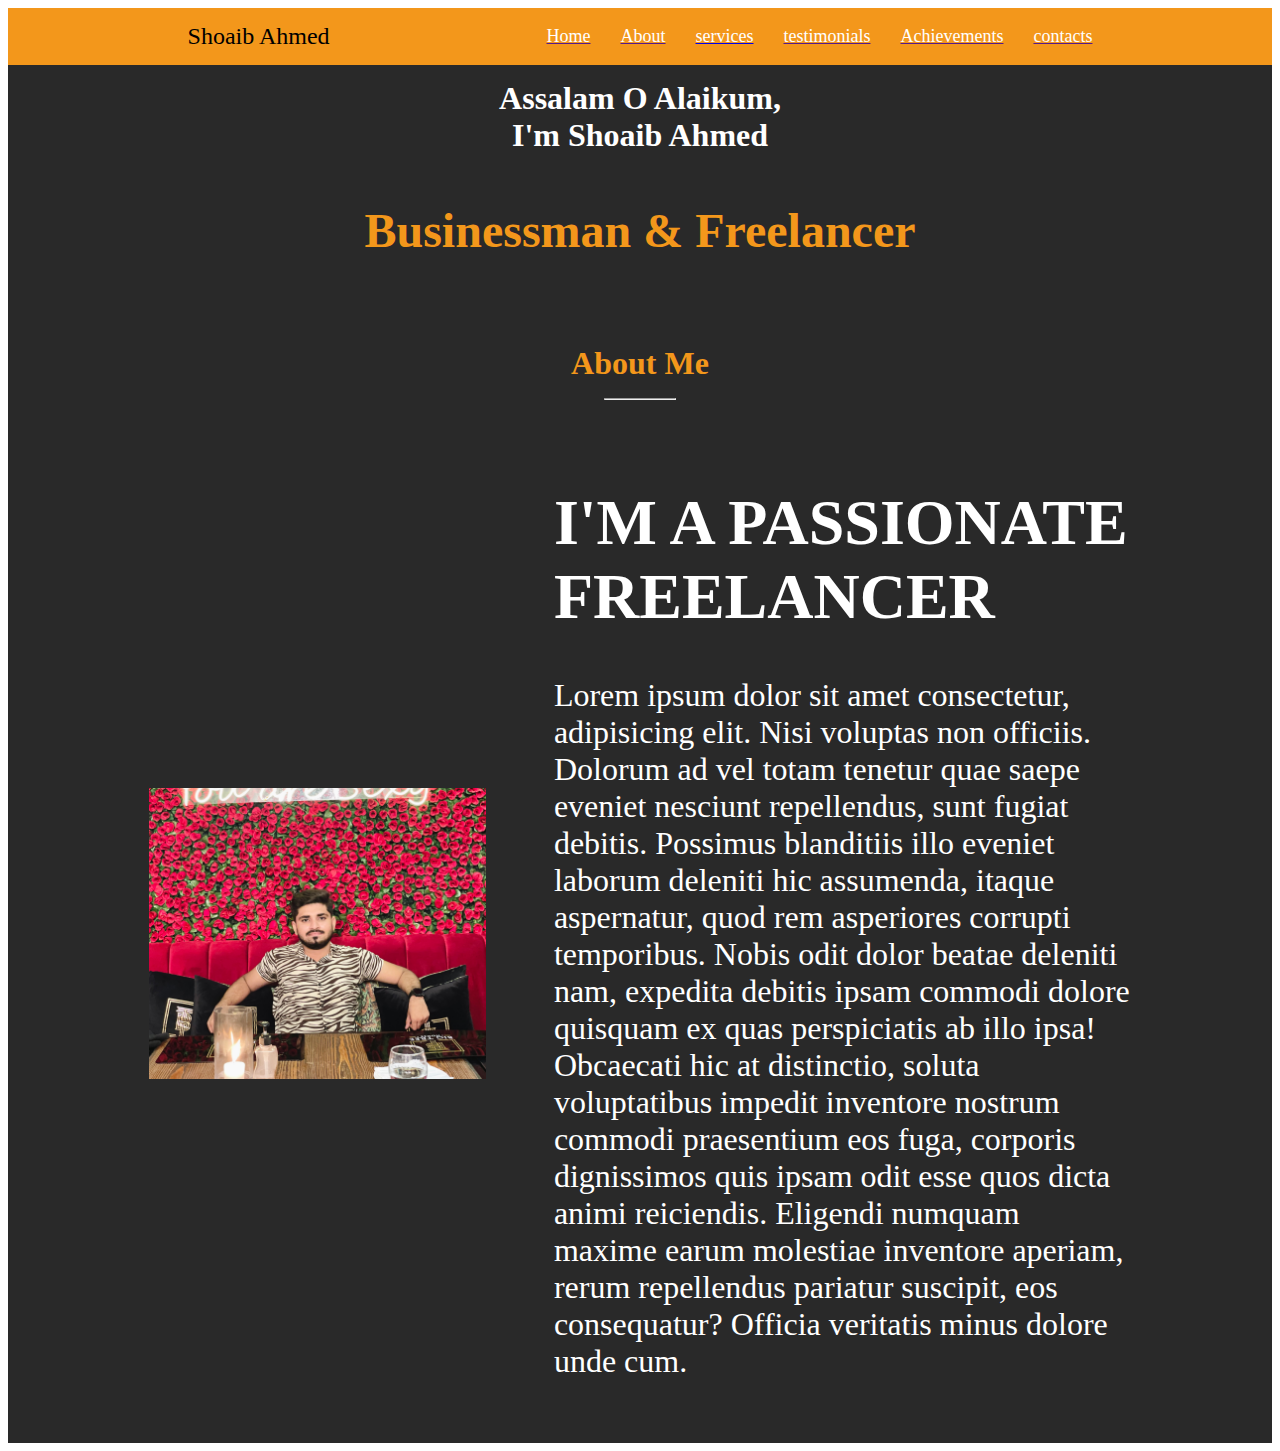
<file: project/index.html>
<html>
    <head>
        <html project></html>
    </head>
    <body>
<table id="header"  width="100%" cellpadding="0"
cellspacing="0" bgcolor="#f3971b">

<tr>
    <td>
        <table   cellpadding="15" cellspacing ="0" align="center">
            <tr>
                
                <td>
                     <font face="aerial" color="#000000"  size="5"> Shoaib Ahmed </font> 
                </td>
                <td width="20%" >  &nbsp;
                </td>
                <td>
                    <a href=""> 
                        <font face="aerial" color="#ffffff"  size="4"> Home </font>
                    </a>
                </td>
                <td>
                    <a href=""> 
                        <font face="aerial" color="#ffffff"  size="4"> About </font>
                    </a>
                    <td>
                        <a href="SERVICES.HTML"> 
                            <font face="aerial" color="#ffffff"  size="4"> services </font>
                        </a>
                    </td>
                    <td>
                        <a href=""> 
                            <font face="aerial" color="#ffffff"  size="4"> testimonials </font>
                        </a>
                        <td>
                            <a href=""> 
                                <font face="aerial" color="#ffffff"  size="4"> Achievements </font>
                            </a>
                        </td>
                        <td>
                            <a href=""> 
                                <font face="aerial" color="#ffffff"  size="4"> contacts </font>
                            </a>
                        </td>
                        
                    </td>
                    
                    
                </td>
                
            </tr>

        </table>
    </td>
</tr>






</table>




                                    <!--intro page-->



                        <table id="header" bordor="1" width="100%" cellpadding="0"
cellspacing="0" bgcolor="#292929">

<tr>
    <td>
        <table  width="80%" cellpadding="15" cellspacing ="0" align="center">
            <tr>
                
                <td  align="CENTER"" valign="middle">
                     <h3>
                    <font face="aerial" color="#ffffff"  size="6">
                    Assalam O Alaikum,  
                       <br/>
                    I'm Shoaib Ahmed 
                    </font>
                    </h3> 
                </td>
                </tr>
                <tr>
                <td align="center"  valign="middle">
                    <h3>
                   <font face="aerial" color="#f3971b"  size="8">
                   Businessman & Freelancer
                   </font>
                   </h3> 
               </td>

            </tr>

        </table>




    </td>
</tr>
</table>


                                    <!--about  page-->



                                    <table border="0" id="header" bordor="1" width="100%" cellpadding="0"
                                    cellspacing="0" bgcolor="#292929">
                                    
                                    <tr>
                                        <td>
                                            <table border="0" width="80%" cellpadding="15" cellspacing ="0" align="center">
                                                <tr>
                                                    
                                                    <td height="180"  align="CENTER"" valign="middle"
                                                    colspan="2">
                                                         <h3>
                                                        <font face="aerial" color="#f3971b"  size="6">

                                                        
                                                            About Me
                                                            <hr/ width="70"> 
                                                        </font>
                                                        </h3> 
                                                    </td>
                                                    </tr>
                                                <!--ABOUT END -->
                                                    
                                                    <tr>
                                                    <td   valign="middle" width="40%">
                                                       <img src="123.jpeg" alt="Shoaib Ahmed"   width="90%">
                                                   </td>
                                                   <td> 
                                                    
                                                    <font face="aerial" color="#ffffff"  size="6">
                                                        <h1> I'M A PASSIONATE FREELANCER</h1>
                                                        Lorem ipsum dolor sit amet consectetur, adipisicing elit. Nisi voluptas non officiis. Dolorum ad vel totam tenetur quae saepe eveniet nesciunt repellendus, sunt fugiat debitis. Possimus blanditiis illo eveniet laborum deleniti hic assumenda, itaque aspernatur, quod rem asperiores corrupti temporibus. Nobis odit dolor beatae deleniti nam, expedita debitis ipsam commodi dolore quisquam ex quas perspiciatis ab illo ipsa! Obcaecati hic at distinctio, soluta voluptatibus impedit inventore nostrum commodi praesentium eos fuga, corporis dignissimos quis ipsam odit esse quos dicta animi reiciendis. Eligendi numquam maxime earum molestiae inventore aperiam, rerum repellendus pariatur suscipit, eos consequatur? Officia veritatis minus dolore unde cum.
                                                   </font>


                                                   </td>
                                    <tr>
                                        <td>
                                            &nbsp;
                                        </td>
                                    </tr>
                                         </tr>
                                    
                                            </table>


    </body>
</html>
</file>
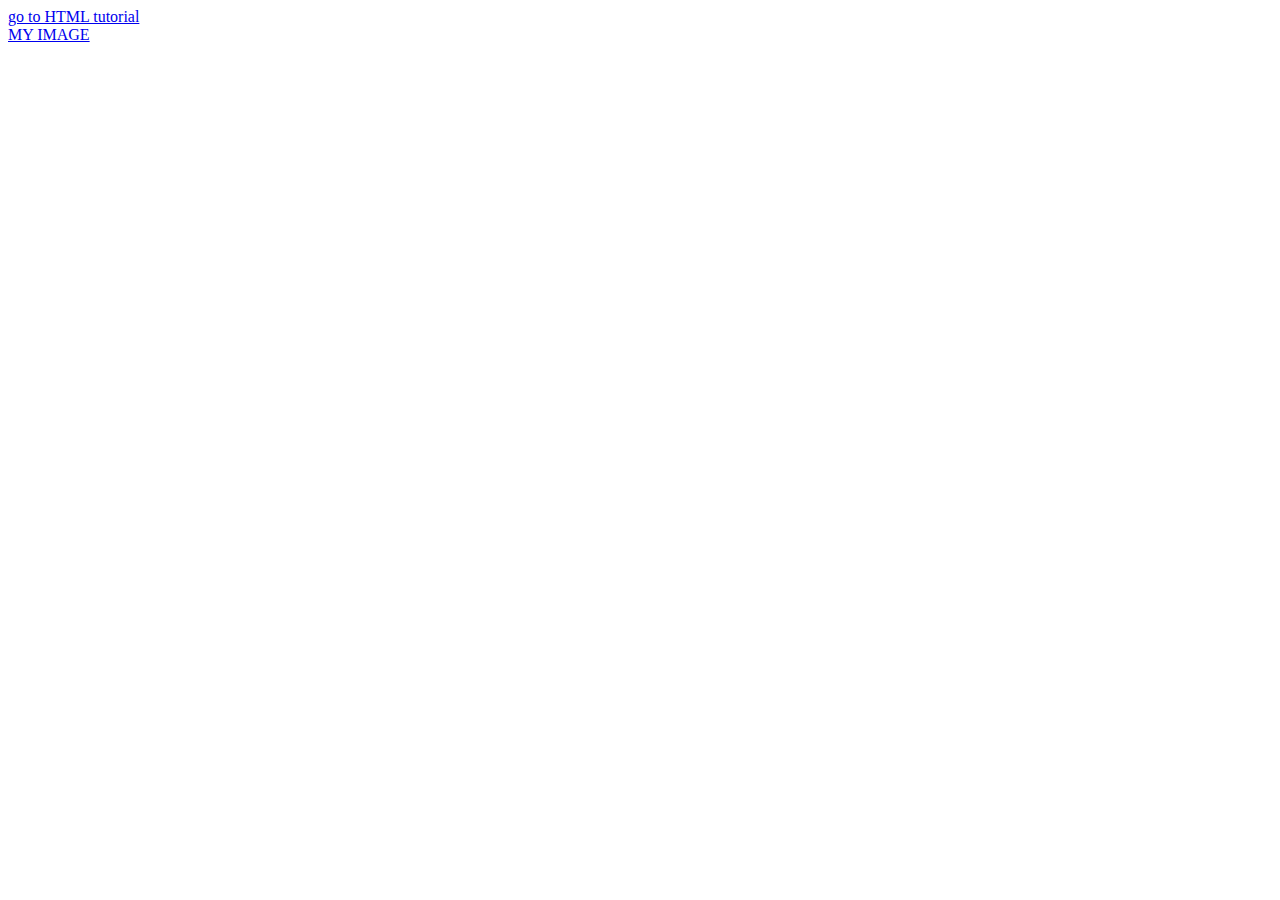
<file: ANCHOR TAG .HTML>
<html>
    <HEAD>
        <TITle>ANCHOR TAG</TITle>
    </HEAD>
    <BOdy>

        <a href="https://www.youtube.com/watch?v=0fGJyy8Of1A&t=61s" TARGET="_BLANK"> go to HTML tutorial </a>
        <br/>
        

        <a href="HTML IMAGES/TEST/1.WEBP"> MY IMAGE </a>
    

    </BOdy>
</html>
</file>
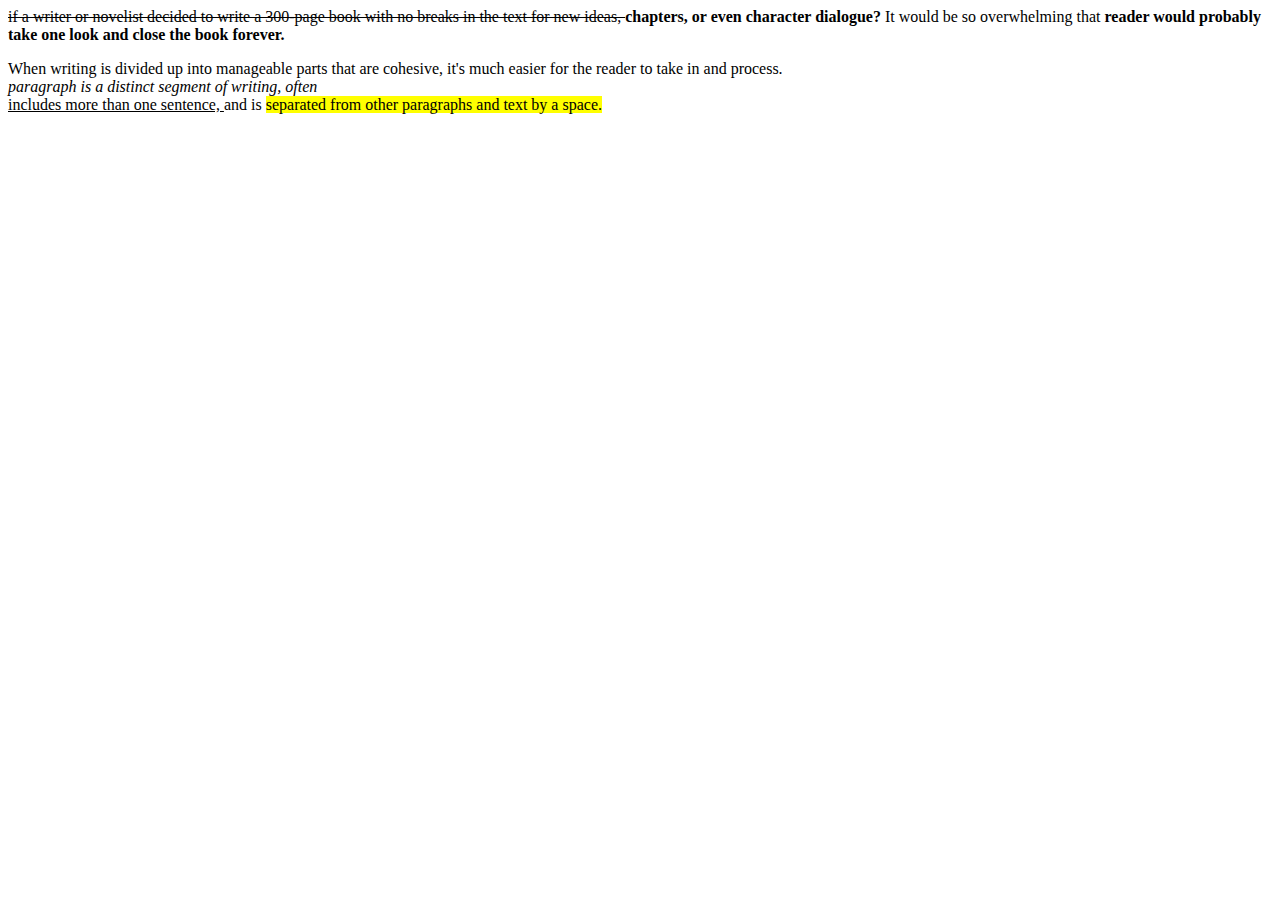
<file: basic TEXT TAGS.html>
<html>
<head>
    
    <title> WEBSITE  </title>
    
</head>
<body>
   

    <p> 
    
       <del>  if a writer or novelist decided to write a 300-page book with no breaks in the text
        for new ideas, </del>
         
        <b> chapters, or even character dialogue? </b> 
        
        It would be so overwhelming that 

        <strong>  reader would probably take one look and close the book forever. </strong>


    </p>
         
        When writing is divided up into manageable parts that are cohesive, it's much easier for the reader to take in and process. 
    </br> 
        <i>  paragraph is a distinct segment of writing, often </i>
    </br> 
        <u> includes more than one sentence,  </u> 
            and is 
            <mark> separated from other paragraphs and text by a space. </mark>
        
</body>
</html>
</file>
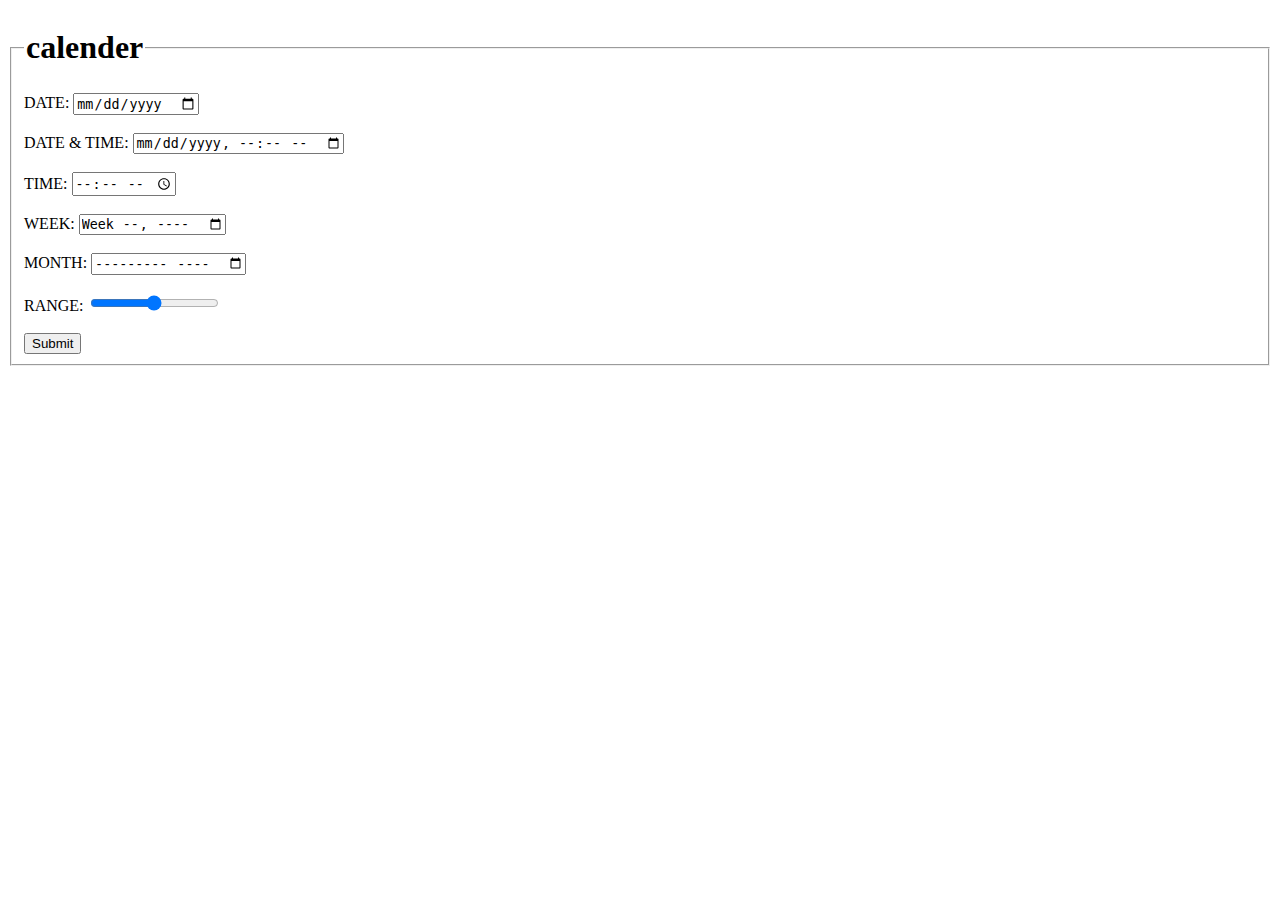
<file: calender elements .html>
<html>
	<head> <title>   calender elements </title> </head>


	<body>
<form>
<fieldset>
    <legend><h1> calender </h1></legend>
DATE:
    <input type="date" name="date"/>


<br/>
<br/>
DATE & TIME: 
<input type="datetime-local" name="datetime-local"/>



<br/>
<br/>

TIME: 
<input type="time" name="TIME"/>



<br/>
<br/>




WEEK: 
<input type="week" name="WEEK"/>



<br/>
<br/>


MONTH: 
<input type="month" name="MONTH"/>



<br/>
<br/>



RANGE: 
<input type="range" name="RANGE"/>



<br/>
<br/>
<input type="submit" name="submit"/>
</fieldset>

</form>
	</body>
</html>
</file>
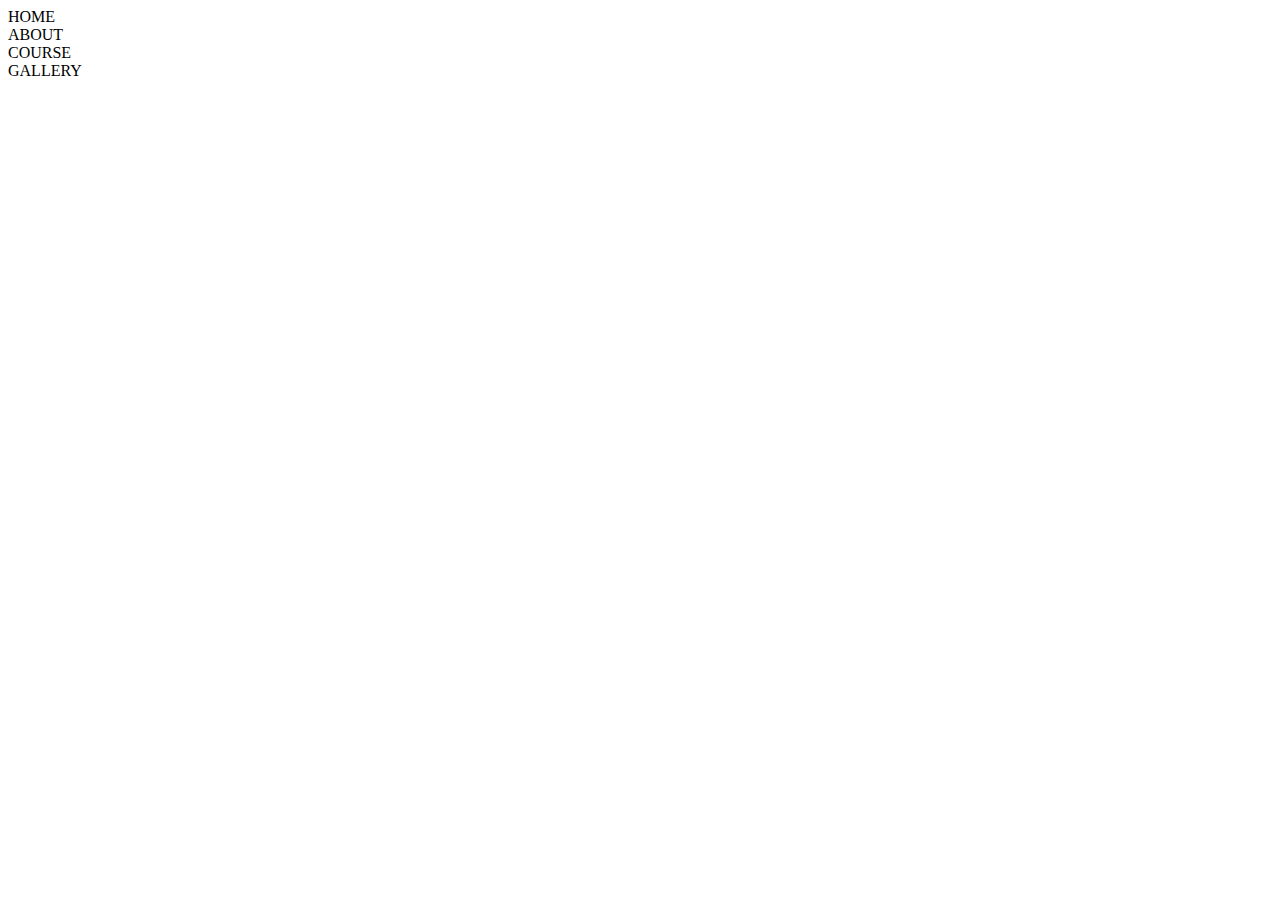
<file: DIV TAG .HTML>
<html>
	<head> <title>   DIV TAG  </title> </head>

	<body>
<DIV>
    <DIv>
    </DIv>HOME</DIv>
    <div>ABOUT</div>
    </DIV>

    <DIV>
        <DIV>COURSE</DIV>
        <DIV>GALLERY</DIV>
    </DIV>

	</body>
</html>
</file>
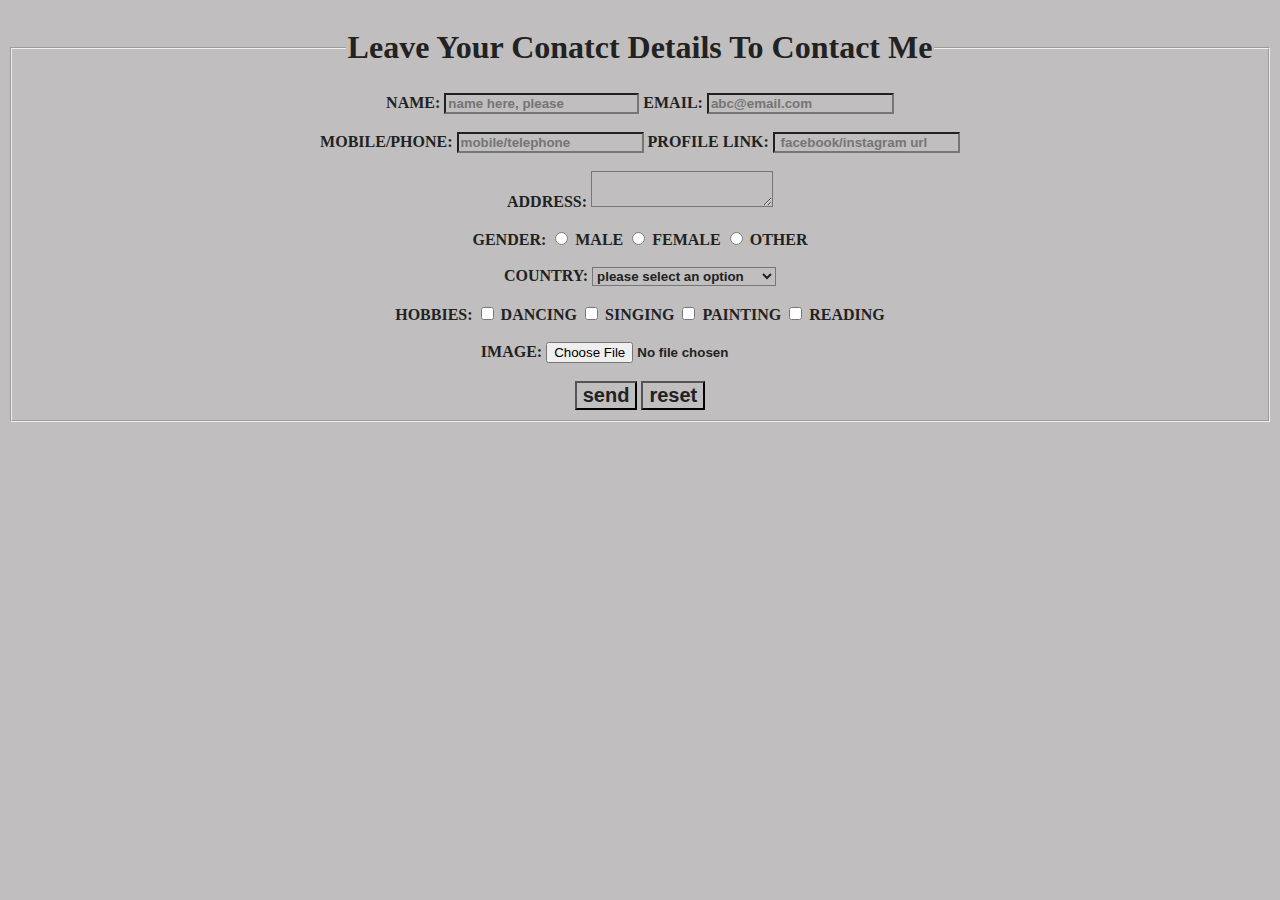
<file: FORM.HTML>
<html>
	<head>

	 	<title>   FORMS IN </title>
		<link rel="stylesheet" href="forms.css">
	</head>

	<body>
		
		<FORM>
			<fieldset> 
				<legend><h1> Leave Your Conatct Details To Contact Me </h1></legend>
		
			NAME:   <INPut type="text" value="" placeholder="name here, please" style="	padding-right: 10px;"/> 
			
			EMAIL:   <INPut type="email" value="" placeholder="abc@email.com" /> 
			<br/>
			<br/>
			MOBILE/PHONE:   <INPut type="number" value="" placeholder="mobile/telephone" /> 
			PROFILE LINK:   <INPut type="url" value="" placeholder=" facebook/instagram url " /> 
			<br/>
			<br/>
			
			ADDRESS:   <textarea > </textarea>
			<br/>
			<br/>
			GENDER: 
			<input type="Radio" value="m" name="gender" /> MALE
			<input type="Radio" value="f" name="gender" /> FEMALE
			<input type="Radio" value="f" name="gender" /> OTHER
			<br/>
			<br/>
			COUNTRY:       			
			<select>
				<optgroup label="ASIA">

				<option> please select an option </option>
				<option value="india"> INDIA </option>
				<option> PAKISTAN </option>
				<option> BANGLADESH </option>
				<option> AFGHANISTAN </option>
				
				</optgroup>
				
			<optgroup label="EUROPE">

				<option> CANADA </option>
				<option> USA </option>
				<option> MEXICO </option>
			
			</optgroup>

			</select>
			<br/>	
			<br/>
			HOBBIES: 
			<input type="checkbox"  name="HOBBIES[]"/> DANCING
			<input type="checkbox"  name="HOBBIES[]"/> SINGING
			<input type="checkbox"  name="HOBBIES[]"/> PAINTING
			<input type="checkbox"  name="HOBBIES[]"/> READING


			<br/>
			<br/>
			IMAGE:
			<input type="file" name="image"/> 
			<br/>
	 		<br/>
		
			<INPUt type="submit" value="send" class="space" />
			<INPUt type="reset" value="reset" class="space"/>
	
			

			</fieldset>
		</FORM>

	

	</body>
</html>
</file>
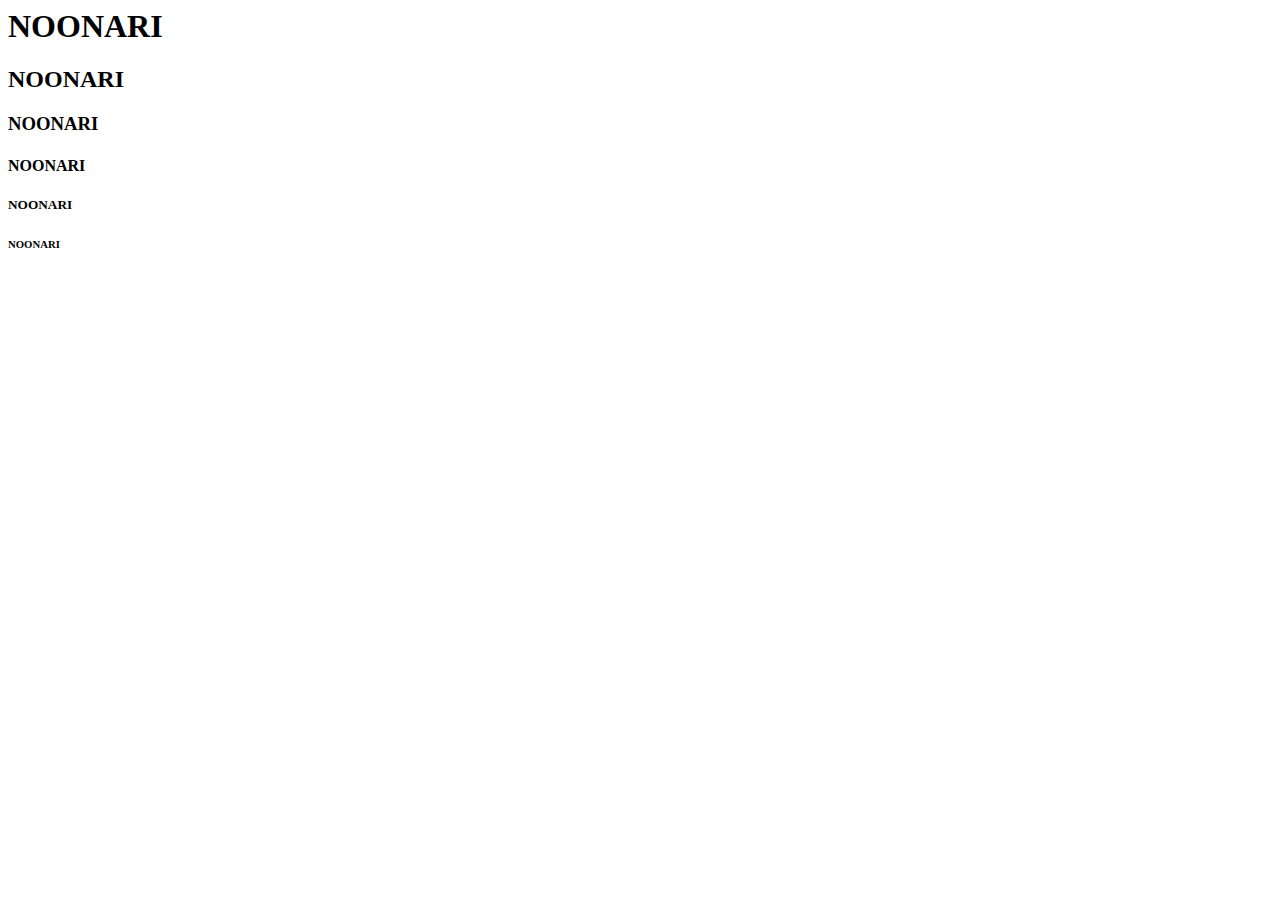
<file: HEADING TAGS .HTML>
<html>
<head>
    
    <title> WEBSITE  </title>
    
</head>
<body>
    <h1> NOONARI </h1>
    <h2> NOONARI </h2>
    <h3> NOONARI </h3>
    <h4> NOONARI </h4>
    <h5> NOONARI </h5>
    <h6> NOONARI </h6>




</body>
</html>
</file>
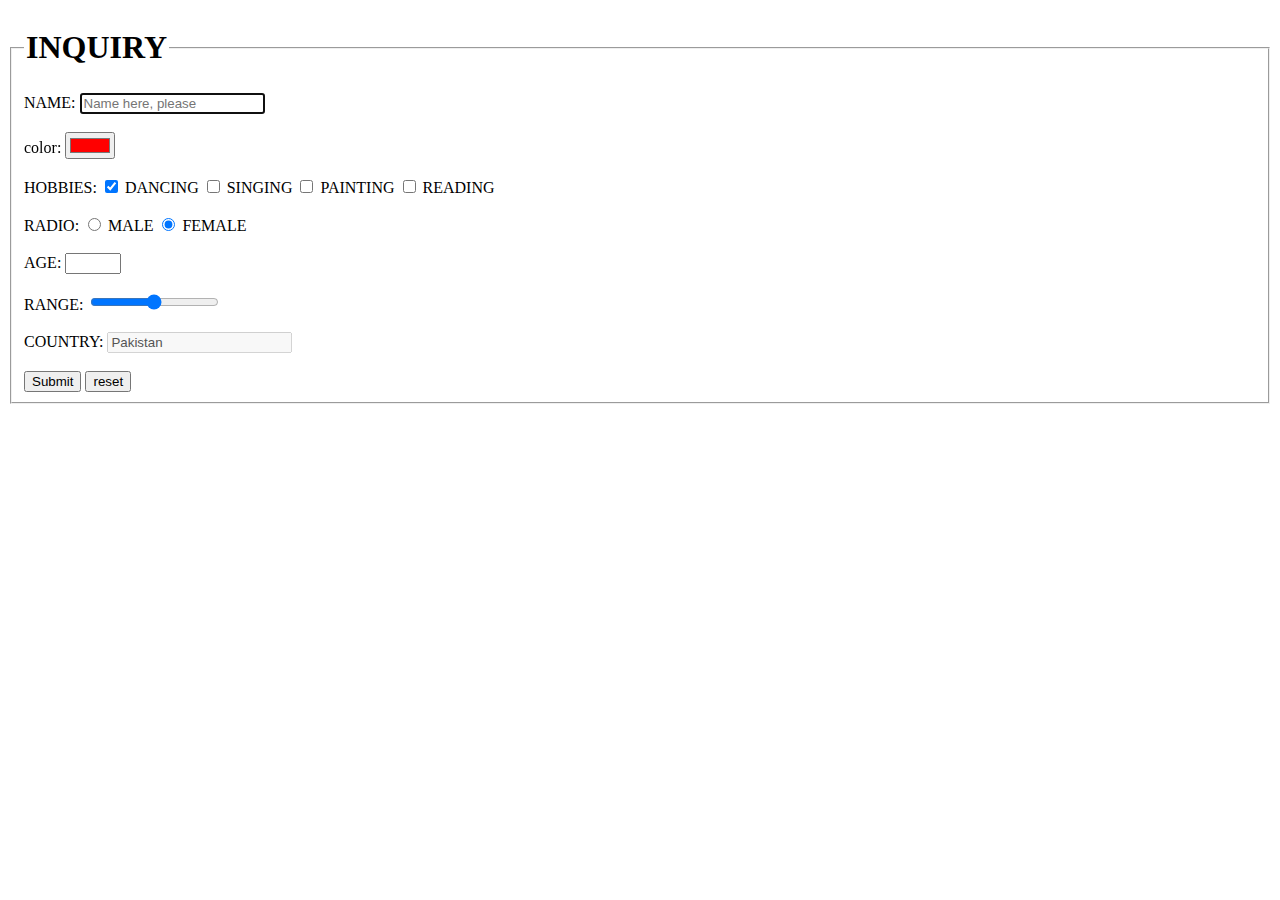
<file: HTML 5 FORM ATTRIBUTES .HTML>
<html>
	<head>

	 	<title>   html 5 form attributes </title>

	</head>

	<body>
		
		<FORM>
			<fieldset> 
				<legend><h1> INQUIRY </h1></legend>
		
			NAME: <INPut type="text" value="" placeholder="Name here, please" required="" autofocus="" 
            maxlength="20" /> 
			<br/>
			<br/>

            color: <input type="color" name="color" value="#ff0000"/> 
			<br/>
			<br/>


			
			HOBBIES: 
			<input type="checkbox"  name="HOBBIES[]" checked="" /> DANCING
			<input type="checkbox"  name="HOBBIES[]"/> SINGING
			<input type="checkbox"  name="HOBBIES[]"/> PAINTING
			<input type="checkbox"  name="HOBBIES[]"/> READING

            <br/>
            <br/>

            RADIO: 
            <input type="radio" name="gender" /> MALE
            <input type="radio" name="gender" checked="" /> FEMALE 
			
			<br/>
			<br/>
			AGE:
			<input type="number" name="NUMBER" min="5" max="30"/> 
			<br/>
	 		<br/>
		
            RANGE:
            <input type="range" name="RANGE" min="0" max="200"/> 
            <br/>
            <br/>
            
            COUNTRY:
             <input type="text" value="Pakistan" readonly="" disabled="" /> 
             <br/>
             <br/>
			<INPUt type="submit" />
			<INPUt type="reset" value="reset" />
	
			

			</fieldset>
		</FORM>

	

	</body>
</html>
</file>
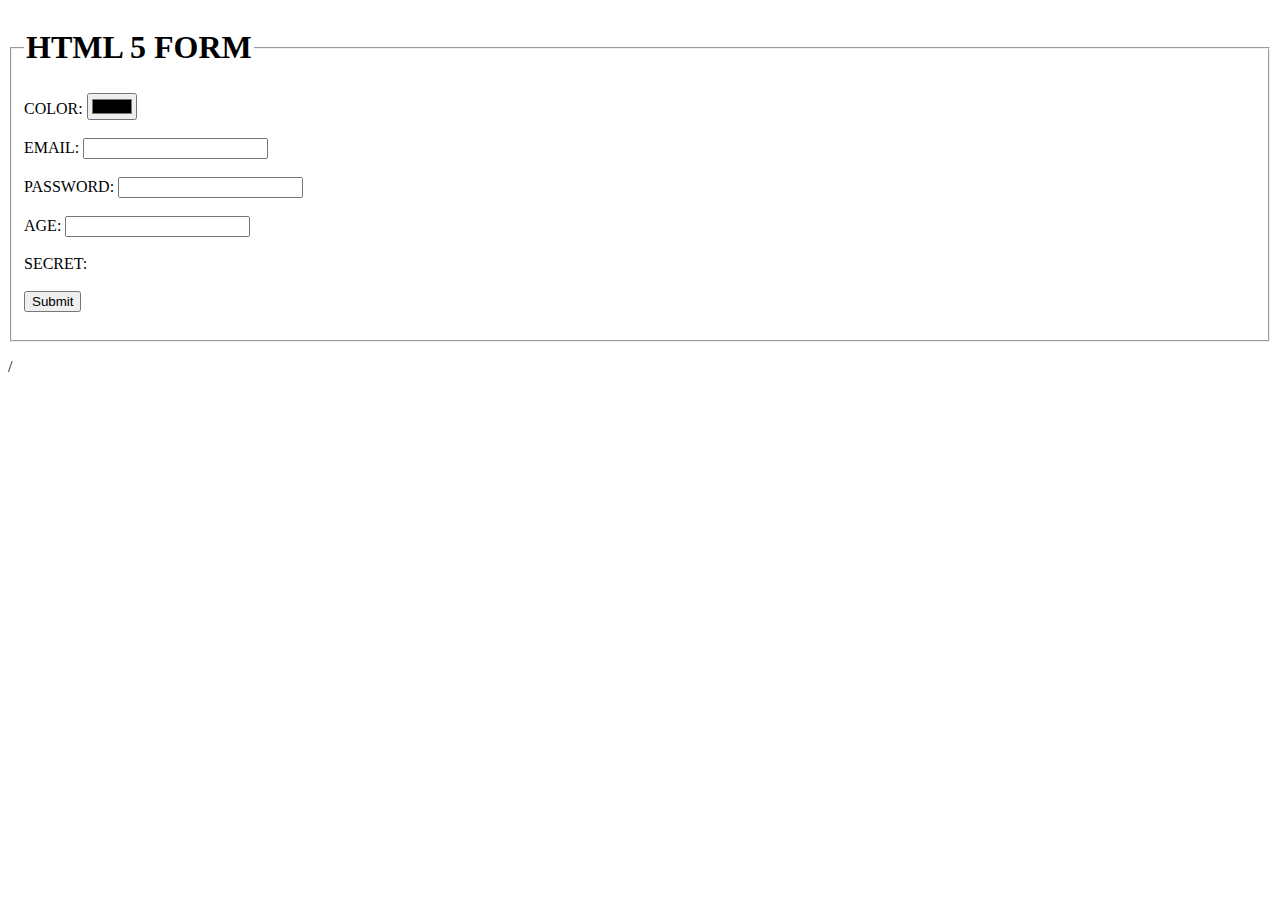
<file: html 5 form.html>
<html>
	<head> <title> HTML 5 FORM </title> </head>
<body>
	<form>
		<fieldset>
			<legend> <h1> HTML 5 FORM </h1> </legend>   
            COLOR:
            <input type="COLOR" name="COLOR"/>
            <br/>
            <br/>
            EMAIL: 
            <input type="email" name="email"/>
            <br/>
            <br/>
            PASSWORD: 
            <input type="password" name="password"/>
            <br/>
            <br/>
            AGE: 
            <input type="number" name="AGE"/>
            <br/>
            <br/>
            SECRET: 
            <input type="hidden" name="AGE"/>
            <br/>
            <br/>
            <input type="submit" name="submit"/>
            <br/>
            <br/>
        </fieldset>
	</form>
</body>/
</html>
</file>
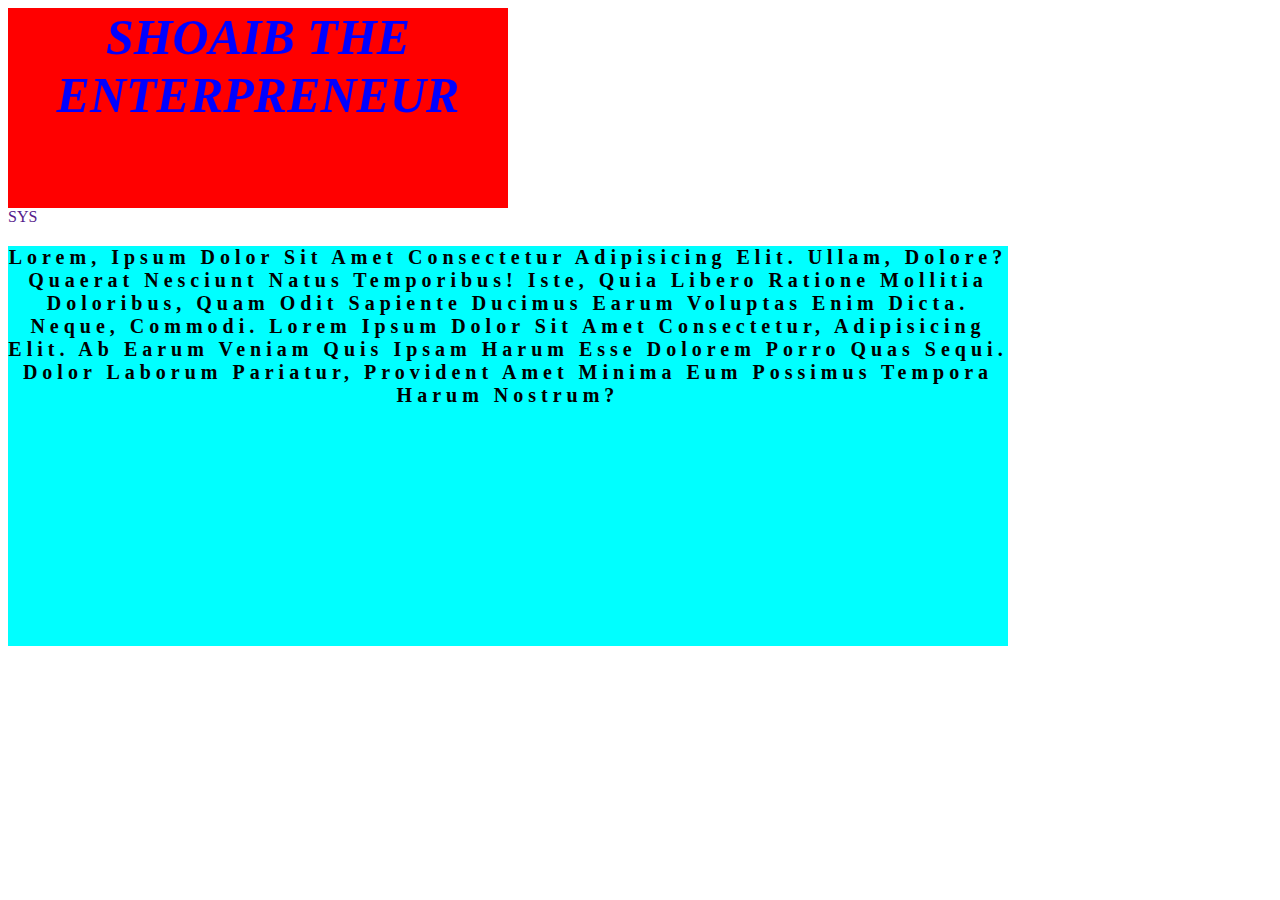
<file: HTML IMAGES/text.html>
<!DOCTYPE html>
<html lang="en">
<head>
    <meta charset="UTF-8">
    <meta http-equiv="X-UA-Compatible" content="IE=edge">
    <meta name="viewport" content="width=device-width, initial-scale=1.0">
    <title> TEXT CSS</title>
</head>
<style>

.text{
    width: 500px;
    height: 200px;
    background-color: red;
    font-size: 50px;    
    color: blue;
    font-weight: bold;
    font-style: oblique;
    text-align: center;
}
    .PARA {
        width: 1000px;
        height:  400px;
        background-color: aqua ;
        color: black;
        font-size: 20px;
        font-weight: bold;
        text-align: center;  
        text-transform: capitalize; 
        text-decoration: none;
        word-spacing: px;
        letter-spacing: 5px;
    }

    .anchor {
        text-decoration: none;
        
    }



</style>




<body>
<div class="text" >
    SHOAIB THE ENTERPRENEUR
</div>  
<a  href="" class="anchor"> SYS </a>  

<P class="PARA">

    Lorem, ipsum dolor sit amet consectetur adipisicing elit.
    Ullam, dolore? Quaerat nesciunt natus temporibus! Iste,
    quia libero ratione mollitia doloribus, quam odit sapiente
    ducimus earum voluptas enim dicta. Neque, commodi.
    Lorem ipsum dolor sit amet consectetur, adipisicing elit.
    Ab earum veniam quis ipsam harum esse dolorem porro quas sequi.
    Dolor laborum pariatur, provident amet minima eum possimus tempora
    harum nostrum?

</P>
</body>
</html>
</file>
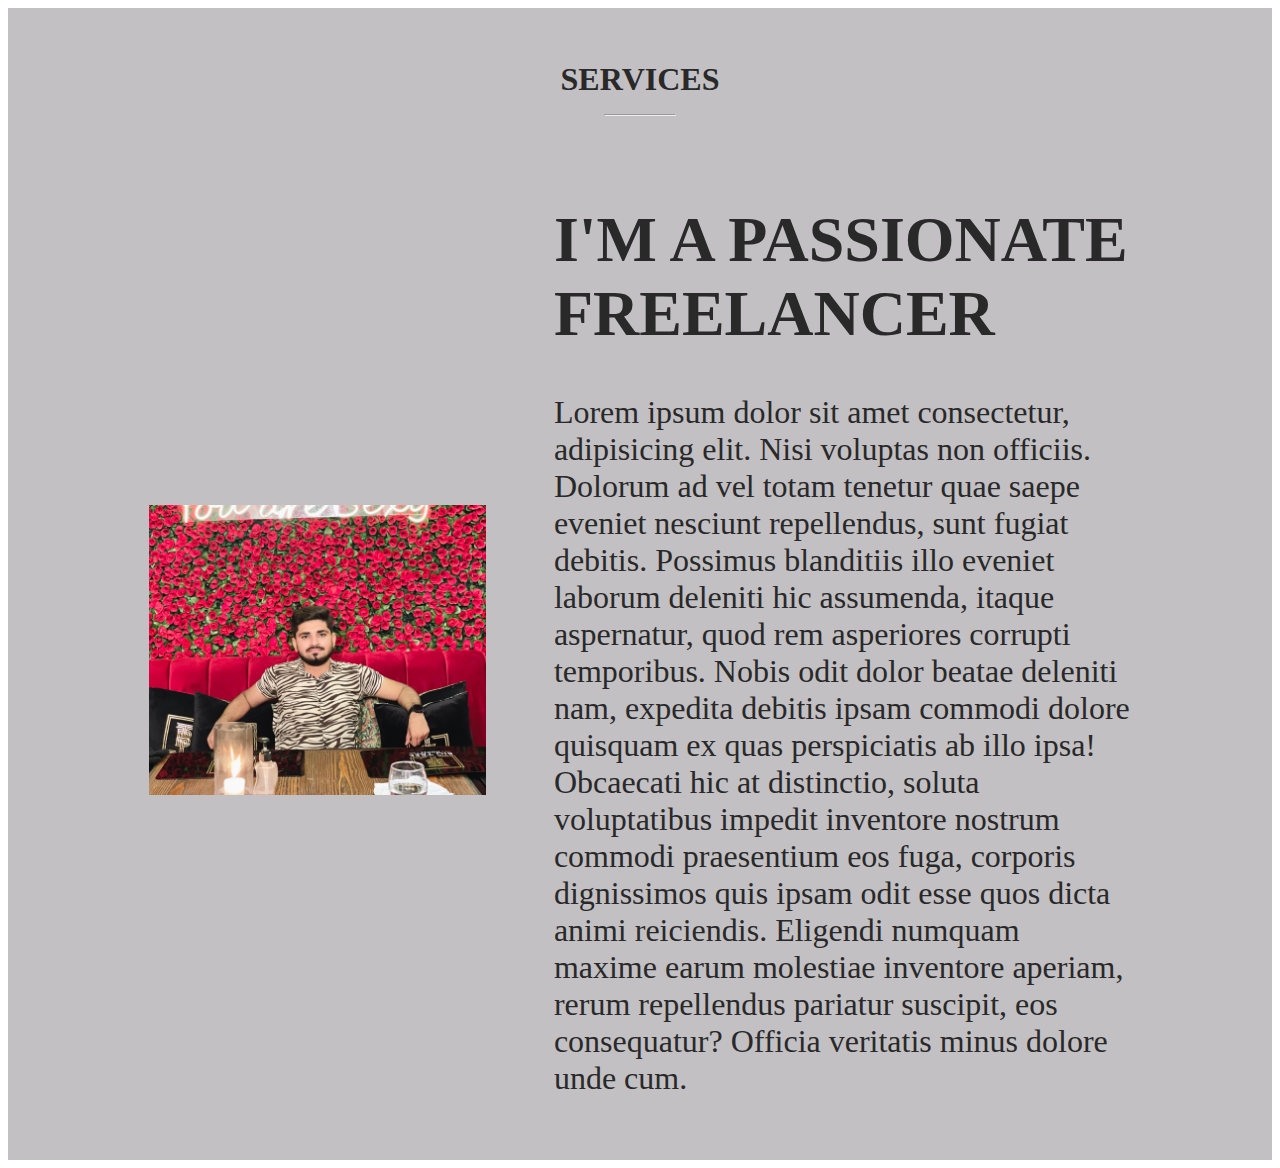
<file: project/SERVICES.HTML>
<html>
    <HEAD>
        <TITle> SERVICES</TITle>
    </HEAD>

<table border="0" id="header" bordor="1" width="100%" cellpadding="0"
cellspacing="0" bgcolor="C2C0C3">

<tr>
    <td>
        <table border="0" width="80%" cellpadding="15" cellspacing ="0" align="center">
            <tr>
                
                <td height="180"  align="CENTER"" valign="middle"
                colspan="2">
                     <h3>
                    <font face="aerial" color="#292929"  size="6">

                    
                        SERVICES 
                        <hr/ width="70"> 
                    </font>
                    </h3> 
                </td>
                </tr>
            
                <!--END SERVICES-->
                
                <tr>
                <td   valign="middle" width="40%">
                   <img src="123.jpeg" alt="Shoaib Ahmed"   width="90%">
               </td>
               <td> 
                
                <font face="aerial" color="#292929"  size="6">
                    <h1> I'M A PASSIONATE FREELANCER</h1>
                    Lorem ipsum dolor sit amet consectetur, adipisicing elit. Nisi voluptas non officiis. Dolorum ad vel totam tenetur quae saepe eveniet nesciunt repellendus, sunt fugiat debitis. Possimus blanditiis illo eveniet laborum deleniti hic assumenda, itaque aspernatur, quod rem asperiores corrupti temporibus. Nobis odit dolor beatae deleniti nam, expedita debitis ipsam commodi dolore quisquam ex quas perspiciatis ab illo ipsa! Obcaecati hic at distinctio, soluta voluptatibus impedit inventore nostrum commodi praesentium eos fuga, corporis dignissimos quis ipsam odit esse quos dicta animi reiciendis. Eligendi numquam maxime earum molestiae inventore aperiam, rerum repellendus pariatur suscipit, eos consequatur? Officia veritatis minus dolore unde cum.
               </font>


               </td>
<tr>
    <td>
        &nbsp;
    </td>
</tr>
     </tr>

        </table>




</body>
</html>
</file>
<file: forms.css>
*{
    background-color: rgb(192, 190, 190);
    color: #222;
    font-weight: bold;
}

h1{
    
    
}

fieldset{
    text-align: center;
    align-items: centre;
}

form{
   border: none;
}

.space{
    
    font-size: 20px;
    
}
</file>
